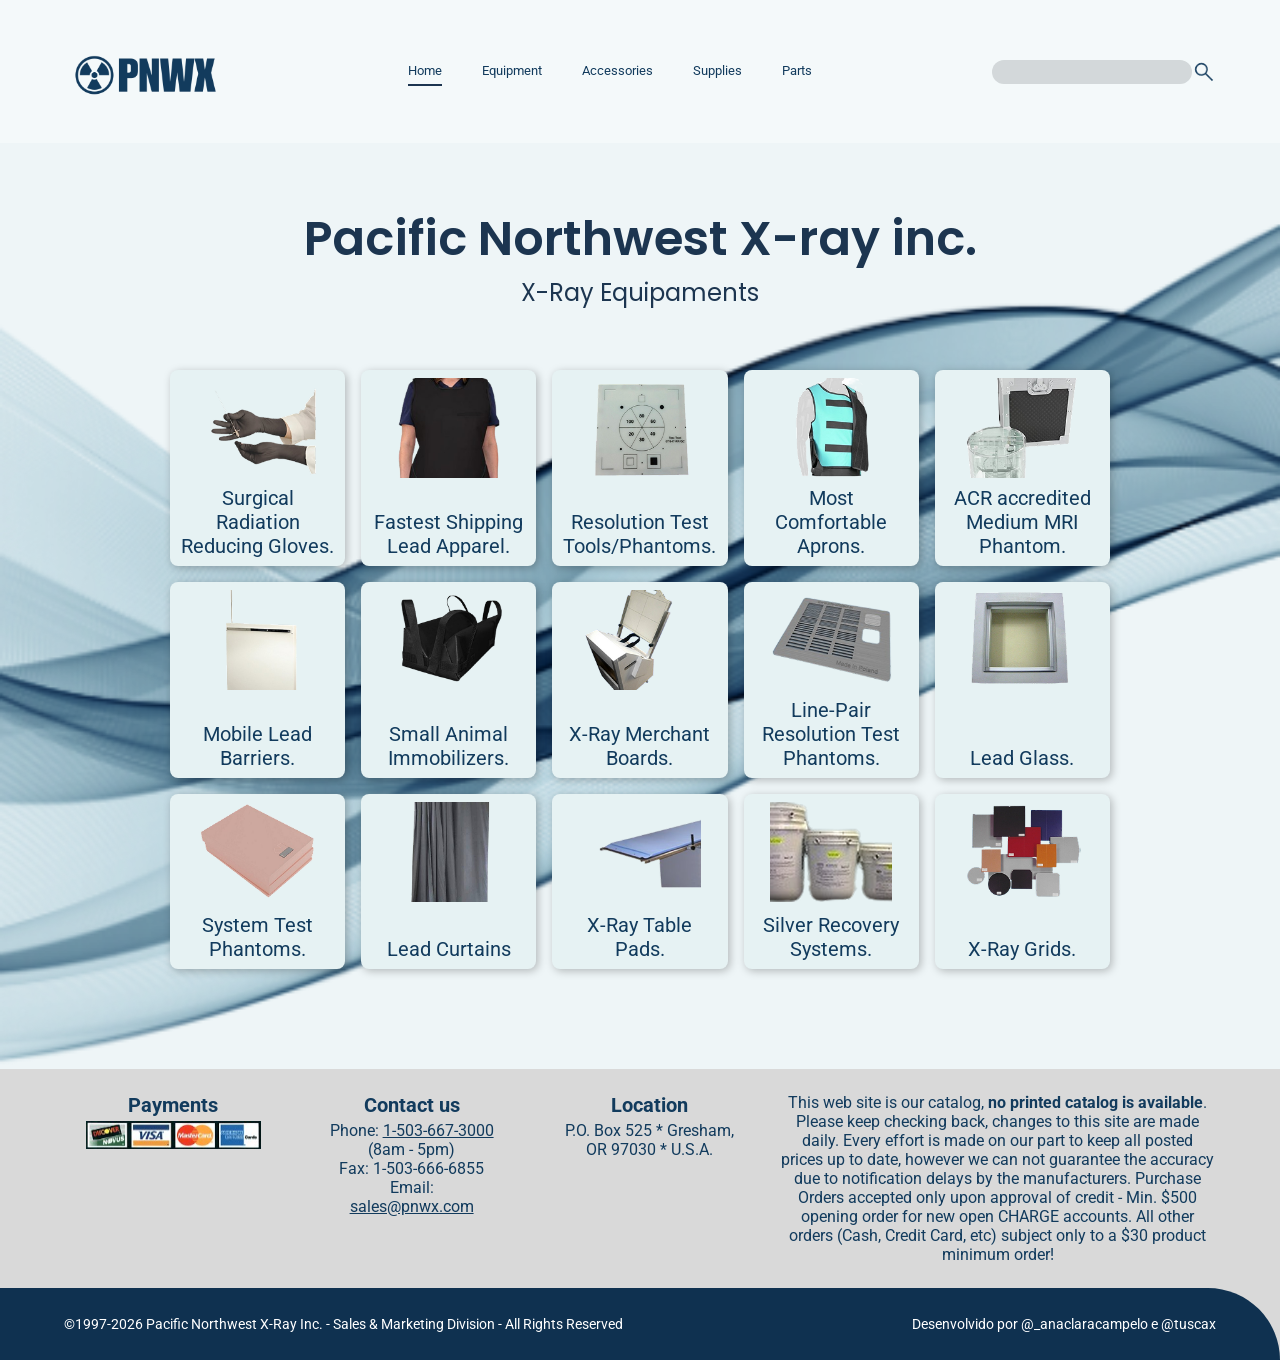
<file: index.html>
<!DOCTYPE html>
<html lang="en">
<head>
<meta charset="UTF-8">
<meta name="viewport" content="width=device-width, initial-scale=1">
<title>Pacific Northwest X-ray inc.</title>
<link rel="preconnect" href="https://fonts.googleapis.com">
<link href="https://fonts.googleapis.com/css2?family=Poppins:wght@400;500;600&family=Roboto:wght@400;500&display=swap" rel="stylesheet">
<link rel="stylesheet" href="style.css">
</head>
<body>
<header>
<a class="logo" href="#"><svg width="164" height="134" viewBox="0 0 164 134" fill="none" xmlns="http://www.w3.org/2000/svg" xmlns:xlink="http://www.w3.org/1999/xlink">
<rect y="" width="164" height="164" fill="url(#pattern0_3_2)"/>
<defs>
<pattern id="pattern0_3_2" patternContentUnits="objectBoundingBox" width="1" height="1">
<use xlink:href="#image0_3_2" transform="scale(0.0005)"/>
</pattern>
<image id="image0_3_2" width="2000" height="2000" preserveAspectRatio="none" xlink:href="[data-uri]"/>
</defs>
</svg>
</a>
<nav>
<a class="ativo" href="#">Home</a>
<a href="equipamentos.html">Equipment</a>
<a href="#">Accessories</a>
<a href="#">Supplies</a>
<a href="#">Parts</a>
</nav>
<label for="search"><input type="search" aria-label="Search">
<svg width="31" height="31" viewBox="0 0 31 31" fill="none" xmlns="http://www.w3.org/2000/svg" xmlns:xlink="http://www.w3.org/1999/xlink">
<rect width="31" height="31" fill="url(#pattern0_3_24)"/>
<defs>
<pattern id="pattern0_3_24" patternContentUnits="objectBoundingBox" width="1" height="1">
<use xlink:href="#image0_3_24" transform="scale(0.0166667)"/>
</pattern>
<image id="image0_3_24" width="60" height="60" preserveAspectRatio="none" xlink:href="[data-uri]"/>
</defs>
</svg>
</label>
</header>

<main>
<h1>Pacific Northwest X-ray inc.</h1>
<h2>X-Ray Equipaments</h2>
<section>
    <a href="equipamentos.html"><img src="assets/img8.png" alt="">Surgical Radiation Reducing Gloves.</a>
<a href="#"><img src="assets/img1.png" alt="">Fastest Shipping Lead Apparel.</a>
<a href="#"><img src="assets/img2.png" alt="">Resolution Test Tools/Phantoms.</a>
<a href="#"><img src="assets/img3.png" alt="">Most Comfortable Aprons.</a>
<a href="#"><img src="assets/img4.png" alt="">ACR accredited Medium MRI Phantom.</a>
<a href="#"><img src="assets/img5.png" alt="">Mobile Lead Barriers.</a>
<a href="#"><img src="assets/img6.png" alt="">Small Animal Immobilizers.</a>
<a href="#"><img src="assets/img7.png" alt="">X-Ray Merchant Boards.</a>

<a href="#"><img src="assets/img9.png" alt="">Line-Pair Resolution Test Phantoms.</a>
<a href="#"><img src="assets/img10.png" alt="">Lead Glass.</a>
<a href="#"><img src="assets/img11.png" alt="">System Test Phantoms.</a>
<a href="#"><img src="assets/img12.png" alt="">Lead Curtains</a>
<a href="#"><img src="assets/img13.png" alt="">X-Ray Table Pads.</a>
<a href="#"><img src="assets/img14.png" alt="">Silver Recovery Systems.</a>
<a href="#"><img src="assets/img15.png" alt="">X-Ray Grids.</a>
</section>
</main>

<footer>
<span class="cinza">
    <div>
<h3>Payments</h3>
<svg width="175" height="28" viewBox="0 0 175 28" fill="none" xmlns="http://www.w3.org/2000/svg" xmlns:xlink="http://www.w3.org/1999/xlink">
<rect width="175" height="28.0001" fill="url(#pattern0_14_16)"/>
<defs>
<pattern id="pattern0_14_16" patternContentUnits="objectBoundingBox" width="1" height="1">
<use xlink:href="#image0_14_16" transform="scale(0.00400001 0.025)"/>
</pattern>
<image id="image0_14_16" width="250" height="40" preserveAspectRatio="none" xlink:href="[data-uri]"/>
</defs>
</svg>

</div>
<div>
<h3>Contact us</h3>
<p>Phone: <u>1-503-667-3000</u><br>(8am - 5pm)<br>Fax: 1-503-666-6855<br>Email:<br><u>sales@pnwx.com</u></p>
</div>
<div>
<h3>Location</h3>
<p>P.O. Box 525 * Gresham,<br>OR 97030 * U.S.A.</p>
</div>
<p class="aviso">This web site is our catalog, <b>no printed catalog is available</b>. Please keep checking back, changes to this site are made daily. Every effort is made on our part to keep all posted prices up to date, however we can not guarantee the accuracy due to notification delays by the manufacturers. Purchase Orders accepted only upon approval of credit - Min. $500 opening order for new open CHARGE accounts. All other orders (Cash, Credit Card, etc) subject only to a $30 product minimum order!</p>

</span>
    <div class="rodape">
<span>©1997-2026 Pacific Northwest X-Ray Inc. - Sales &amp; Marketing Division - All Rights Reserved</span>
<span>Desenvolvido por @_anaclaracampelo e @tuscax</span>
</div>
</footer>


</body>
</html>
</file>
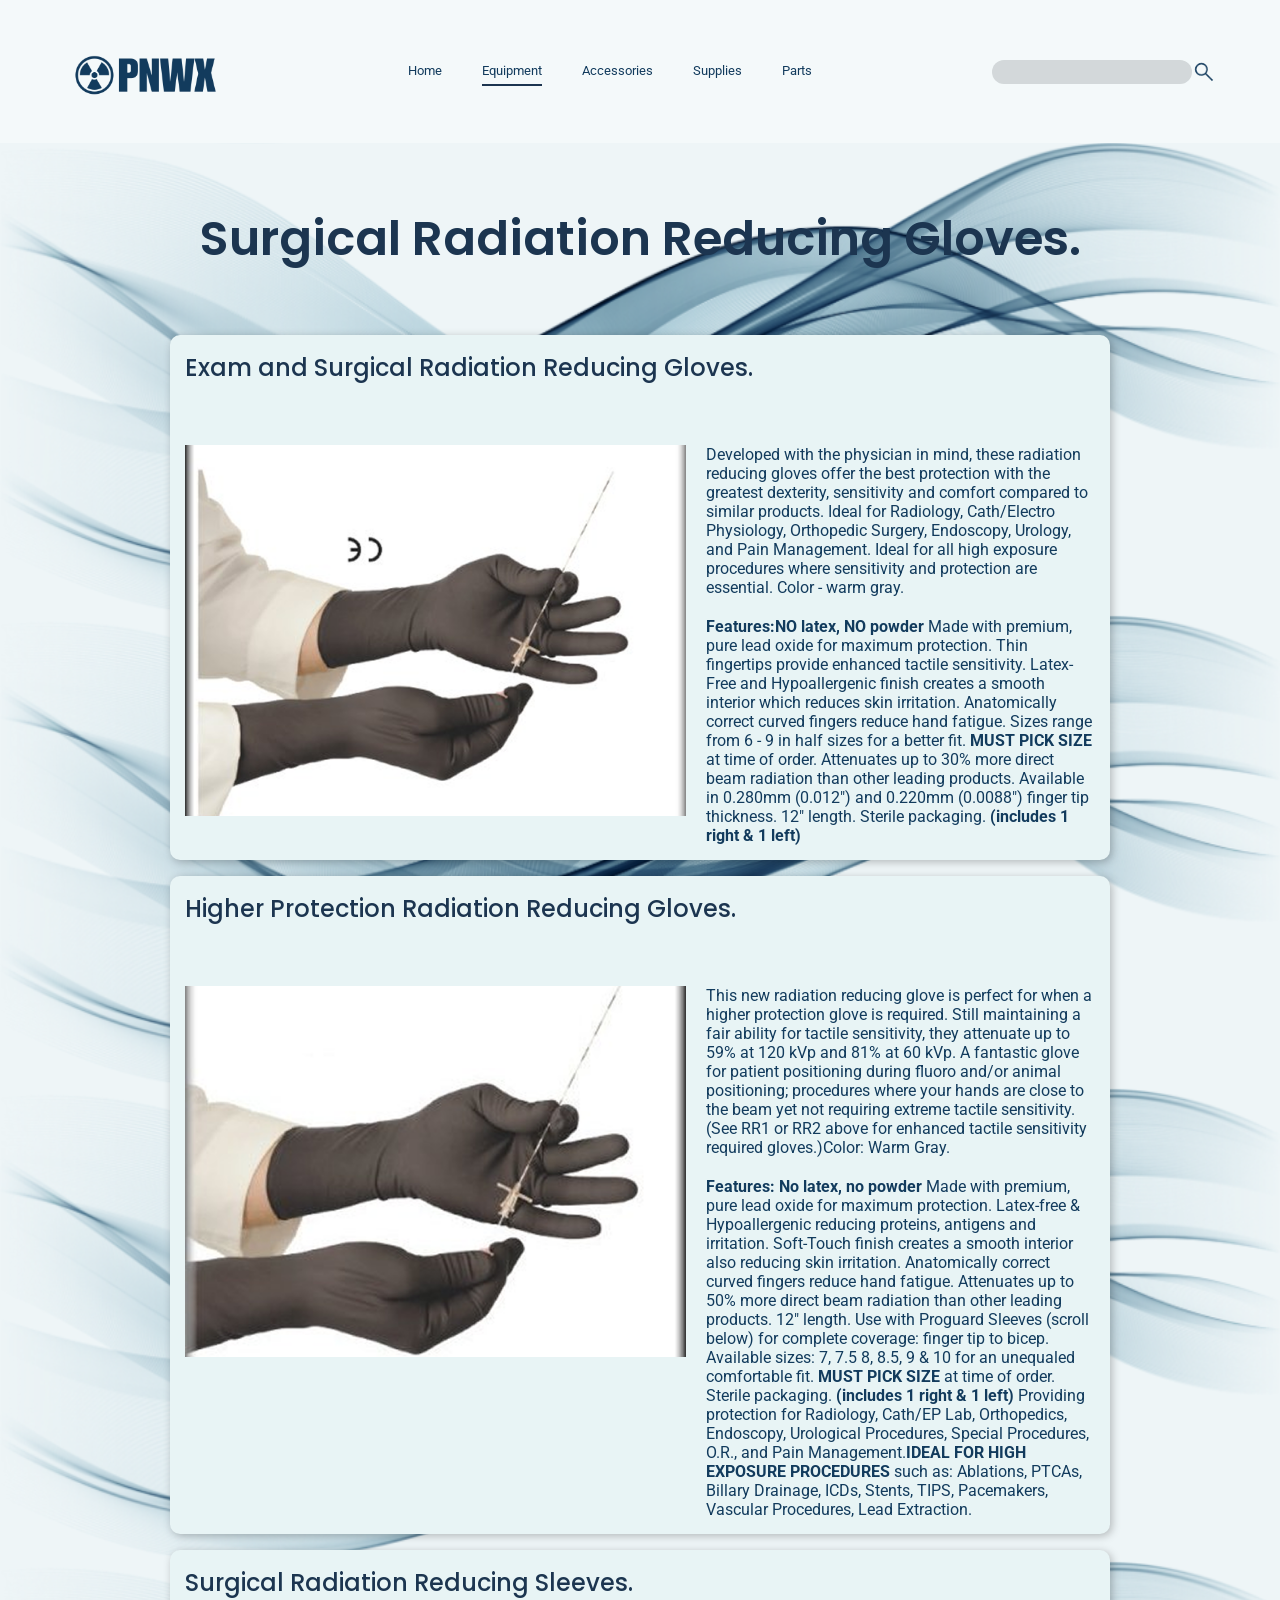
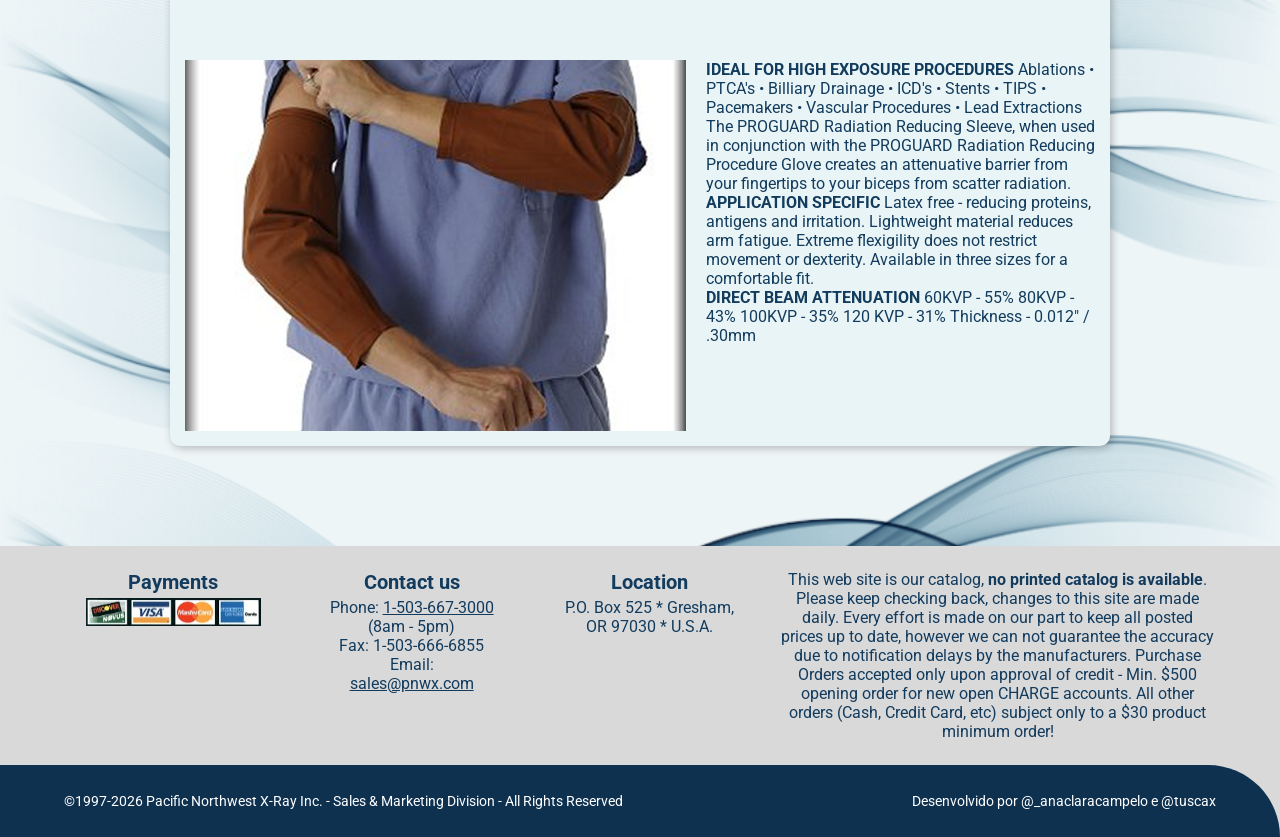
<file: equipamentos.html>
<!DOCTYPE html>
<html lang="en">
<head>
<meta charset="UTF-8">
<meta name="viewport" content="width=device-width, initial-scale=1">
<title>Pacific Northwest X-ray inc.</title>
<link rel="preconnect" href="https://fonts.googleapis.com">
<link href="https://fonts.googleapis.com/css2?family=Poppins:wght@400;500;600&family=Roboto:wght@400;500&display=swap" rel="stylesheet">
<link rel="stylesheet" href="style.css">
</head>
<body>
<header>
<a class="logo" href="#"><svg width="164" height="134" viewBox="0 0 164 134" fill="none" xmlns="http://www.w3.org/2000/svg" xmlns:xlink="http://www.w3.org/1999/xlink">
<rect y="" width="164" height="164" fill="url(#pattern0_3_2)"/>
<defs>
<pattern id="pattern0_3_2" patternContentUnits="objectBoundingBox" width="1" height="1">
<use xlink:href="#image0_3_2" transform="scale(0.0005)"/>
</pattern>
<image id="image0_3_2" width="2000" height="2000" preserveAspectRatio="none" xlink:href="[data-uri]"/>
</defs>
</svg>
</a>
<nav>
<a href="index.html">Home</a>
<a class="ativo" href="equipamentos.html">Equipment</a>
<a href="#">Accessories</a>
<a href="#">Supplies</a>
<a href="#">Parts</a>
</nav>
<label for="search"><input type="search" aria-label="Search">
<svg width="31" height="31" viewBox="0 0 31 31" fill="none" xmlns="http://www.w3.org/2000/svg" xmlns:xlink="http://www.w3.org/1999/xlink">
<rect width="31" height="31" fill="url(#pattern0_3_24)"/>
<defs>
<pattern id="pattern0_3_24" patternContentUnits="objectBoundingBox" width="1" height="1">
<use xlink:href="#image0_3_24" transform="scale(0.0166667)"/>
</pattern>
<image id="image0_3_24" width="60" height="60" preserveAspectRatio="none" xlink:href="[data-uri]"/>
</defs>
</svg>
</label>
</header>

<main class="main2">
<h1>Surgical Radiation Reducing Gloves.</h1>
<section>
    <div class="retangulo">
        <h2>
            Exam and Surgical Radiation Reducing Gloves.
        </h2>
        <div>
            <img src="assets/img16.png" alt="">
            <span>
                <p>Developed with the physician in mind, these radiation reducing gloves offer the best protection with the greatest dexterity, sensitivity and comfort compared to similar products. Ideal for Radiology, Cath/Electro Physiology, Orthopedic Surgery, Endoscopy, Urology, and Pain Management. Ideal for all high exposure procedures where sensitivity and protection are essential. Color - warm gray.</p>
                <p><b>Features:NO latex, NO powder</b>
Made with premium, pure lead oxide for maximum protection.
Thin fingertips provide enhanced tactile sensitivity.
Latex-Free and Hypoallergenic finish creates a smooth interior which reduces skin irritation.
Anatomically correct curved fingers reduce hand fatigue.
Sizes range from 6 - 9 in half sizes for a better fit. <b>MUST PICK SIZE</b> at time of order.
Attenuates up to 30% more direct beam radiation than other leading products.
Available in 0.280mm (0.012") and 0.220mm (0.0088") finger tip thickness.
12" length.
Sterile packaging. <b>(includes 1 right & 1 left)</b></p>
            </span>
        </div>
    </div>
        <div class="retangulo">
            <h2>Higher Protection Radiation Reducing Gloves.</h2>
            <div>
                <img src="assets/img17.png" alt="">
                <span>
                    <p>This new radiation reducing glove is perfect for when a higher protection glove is required. Still maintaining a fair ability for tactile sensitivity, they attenuate up to 59% at 120 kVp and 81% at 60 kVp. A fantastic glove for patient positioning during fluoro and/or animal positioning; procedures where your hands are close to the beam yet not requiring extreme tactile sensitivity. (See RR1 or RR2 above for enhanced tactile sensitivity required gloves.)Color: Warm Gray.</p>
                    <p>
                        <b>Features:
No latex, no powder</b>
Made with premium, pure lead oxide for maximum protection.
Latex-free & Hypoallergenic reducing proteins, antigens and irritation.
Soft-Touch finish creates a smooth interior also reducing skin irritation.
Anatomically correct curved fingers reduce hand fatigue.
Attenuates up to 50% more direct beam radiation than other leading products.
12" length. Use with Proguard Sleeves (scroll below) for complete coverage: finger tip to bicep.
Available sizes: 7, 7.5 8, 8.5, 9 & 10 for an unequaled comfortable fit.  <b>MUST PICK SIZE</b> at time of order.
Sterile packaging. <b>(includes 1 right & 1 left)</b>
 Providing protection for Radiology, Cath/EP Lab, Orthopedics, Endoscopy, Urological Procedures, Special Procedures, O.R., and Pain Management.<b>IDEAL FOR HIGH EXPOSURE PROCEDURES</b> such as: Ablations, PTCAs, Billary Drainage, ICDs, Stents, TIPS, Pacemakers, Vascular Procedures, Lead Extraction.
                    </p>
                </span>
            </div>
        </div>
         <div class="retangulo">
            <h2>Surgical Radiation Reducing Sleeves.</h2>
            <div>
                <img src="assets/img18.png" alt="">
                <span>
                    <p>
                       <b> IDEAL FOR HIGH EXPOSURE PROCEDURES</b>
Ablations • PTCA's • Billiary Drainage • ICD's • Stents • TIPS • Pacemakers • Vascular Procedures • Lead Extractions 
<br>The PROGUARD Radiation Reducing Sleeve, when used in conjunction with the PROGUARD Radiation Reducing Procedure Glove creates an attenuative barrier from your fingertips to your biceps from scatter radiation.
 <br><b>APPLICATION SPECIFIC</b> 
 
Latex free - reducing proteins, antigens and irritation.
 Lightweight material reduces arm fatigue.
 Extreme flexigility does not restrict movement or dexterity.
 Available in three sizes for a comfortable fit.

<br><b>DIRECT BEAM ATTENUATION
</b>
 60KVP - 55% 80KVP - 43% 100KVP - 35% 120 KVP - 31% Thickness - 0.012" / .30mm
                    </p>
                </span>
            </div>
        </div>

</section>
</main>

<footer>
<span class="cinza">
    <div>
<h3>Payments</h3>
<svg width="175" height="28" viewBox="0 0 175 28" fill="none" xmlns="http://www.w3.org/2000/svg" xmlns:xlink="http://www.w3.org/1999/xlink">
<rect width="175" height="28.0001" fill="url(#pattern0_14_16)"/>
<defs>
<pattern id="pattern0_14_16" patternContentUnits="objectBoundingBox" width="1" height="1">
<use xlink:href="#image0_14_16" transform="scale(0.00400001 0.025)"/>
</pattern>
<image id="image0_14_16" width="250" height="40" preserveAspectRatio="none" xlink:href="[data-uri]"/>
</defs>
</svg>

</div>
<div>
<h3>Contact us</h3>
<p>Phone: <u>1-503-667-3000</u><br>(8am - 5pm)<br>Fax: 1-503-666-6855<br>Email:<br><u>sales@pnwx.com</u></p>
</div>
<div>
<h3>Location</h3>
<p>P.O. Box 525 * Gresham,<br>OR 97030 * U.S.A.</p>
</div>
<p class="aviso">This web site is our catalog, <b>no printed catalog is available</b>. Please keep checking back, changes to this site are made daily. Every effort is made on our part to keep all posted prices up to date, however we can not guarantee 
    the accuracy due to notification delays by the manufacturers. Purchase Orders accepted only upon approval of credit - Min. $500 opening order for new open CHARGE accounts. All other orders (Cash, Credit Card, etc) subject only to a $30 product minimum order!</p>

</span>
    <div class="rodape">
<span>©1997-2026 Pacific Northwest X-Ray Inc. - Sales &amp; Marketing Division - All Rights Reserved</span>
<span>Desenvolvido por @_anaclaracampelo e @tuscax</span>
</div>
</footer>


</body>
</html>
</file>
<file: style.css>
* {
  margin: 0;
  padding: 0;
  box-sizing: border-box;
}
body {
  font-family: Roboto, sans-serif;
  color: #222;
  background: #fff;
  overflow-x: hidden;
}
a {
  color: inherit;
  text-decoration: none;
}
img,
svg {
  max-width: 100%;
  height: auto;
}
p,
h2,
h3,
a {
  color: #123b5d;
}

header {
  display: flex;
  align-items: center;
  justify-content: space-between;
  gap: 24px;
  padding: 0 5%;
  min-height: 60px;
  background: #f4f9fa;
  font-size: 13px;
}
.logo {
  font:
    600 24px Poppins,
    sans-serif;
  color: #1c3550;
}
nav {
  display: flex;
  gap: 40px;
  flex-wrap: wrap;
}
nav a {
  padding: 6px 0;
  border-bottom: 2px solid transparent;
}
nav .ativo {
  border-color: #1c3550;
}
label {
  display: flex;
  align-items: center;
}
label > svg {
  width: 24px;
  height: 24px;
}
header input {
  width: 200px;
  max-width: 100%;
  height: 24px;
  border: 0;
  border-radius: 12px;
  background: #d3d8da;
  padding: 0 12px;
}

main {
  padding: 60px 5% 100px;
  text-align: center;
  background: #eef5f7 url("fundo.png") center / cover no-repeat;
}
.main2 {
  background: #eef5f7 url("fundo.png") center top / 100% auto repeat-y;
}
h1 {
  font:
    600 48px Poppins,
    sans-serif;
  color: #1c3550;
}
.main2 h2 {font-weight: 500;}
h2 {
  font:
    400 24px Poppins,
    sans-serif;
  color: #1c3550;
  margin-bottom: 60px;
}
.main2 h1 {margin-bottom: 60px;}

section {
  display: grid;
  grid-template-columns: repeat(auto-fit, minmax(150px, 1fr));
  gap: 16px;
  max-width: 940px;
  margin: 0 auto;
}
section a {
  display: flex;
  flex-direction: column;
  align-items: center;
  justify-content: space-between;
  gap: 8px;
  padding: 8px;
  min-height: 175px;
  border-radius: 8px;
  background: #e6f2f3;
  box-shadow: 2px 2px 8px 0 rgba(0, 0, 0, 0.25);
  font-size: 20px;
}
section img {
  width: 100%;
  height: 100px;
  object-fit: contain;
}
.main2 section {display: flex; flex-direction: column;}
.retangulo {
  display: flex;
  flex-direction: column;
  text-align: left;
  background-color: #e8f4f5;
  border-radius: 10px;
  box-shadow: 2px 2px 8px 0 rgba(0, 0, 0, 0.25);
  padding: 15px;
}
.retangulo > div {
  display: flex;
  flex-direction: row;
  gap: 20px;
  align-items: start;
}
.retangulo img {
  width: 55%;
  height: auto;
  object-fit: cover;
  flex-shrink: none;
}
.retangulo span {
  display: flex;
  flex-direction: column;
  gap: 20px;
  flex: 1;
}
footer {
  background: #d9d9d9;
}
.cinza {
  display: grid;
  grid-template-columns: repeat(3, 1fr) 2fr;
  gap: 20px;
  align-items: start;
  padding: 24px 5%;
  text-align: center;
  font-size: 16px;
}
footer h3 {
  font-size: 20px;
  margin-bottom: 4px;
}
.aviso {
  font-size: 16px;
}

.rodape {
  display: flex;
  justify-content: space-between;
  gap: 16px;
  padding: 28px 5%;
  background: #0f3150;
  color: #fff;
  font-size: 14px;
  border-top-right-radius: 80px;
}

@media (max-width: 700px) {
  header {
    flex-wrap: wrap;
    height: auto;
    padding: 12px 5%;
    gap: 12px;
  }

  nav {
    gap: 12px 16px;
    order: 3;
    width: 100%;
    justify-content: center;
    overflow-x: auto;
  }

  label {
    margin-left: auto;
  }

  header input {
    width: 100%;
    min-width: 120px;
  }

  main {
    padding: 40px 5% 60px;
  }

  h1 {
    font-size: clamp(2.2rem, 8vw, 3rem);
  }

  h2 {
    margin-bottom: 30px;
    font-size: clamp(1.5rem, 5vw, 2rem);
  }

  section {
    gap: 12px;
  }

  section a {
    font-size: 1.1rem;
    min-height: 150px;
  }

  .retangulo > div {
    flex-direction: column;
  }

  .retangulo img {
    width: 100%;
    max-width: 320px;
    align-self: center;
  }

  .cinza {
    grid-template-columns: 1fr;
  }

  .rodape {
    flex-direction: column;
    align-items: center;
    text-align: center;
    border-top-right-radius: 0;
  }
}
</file>
